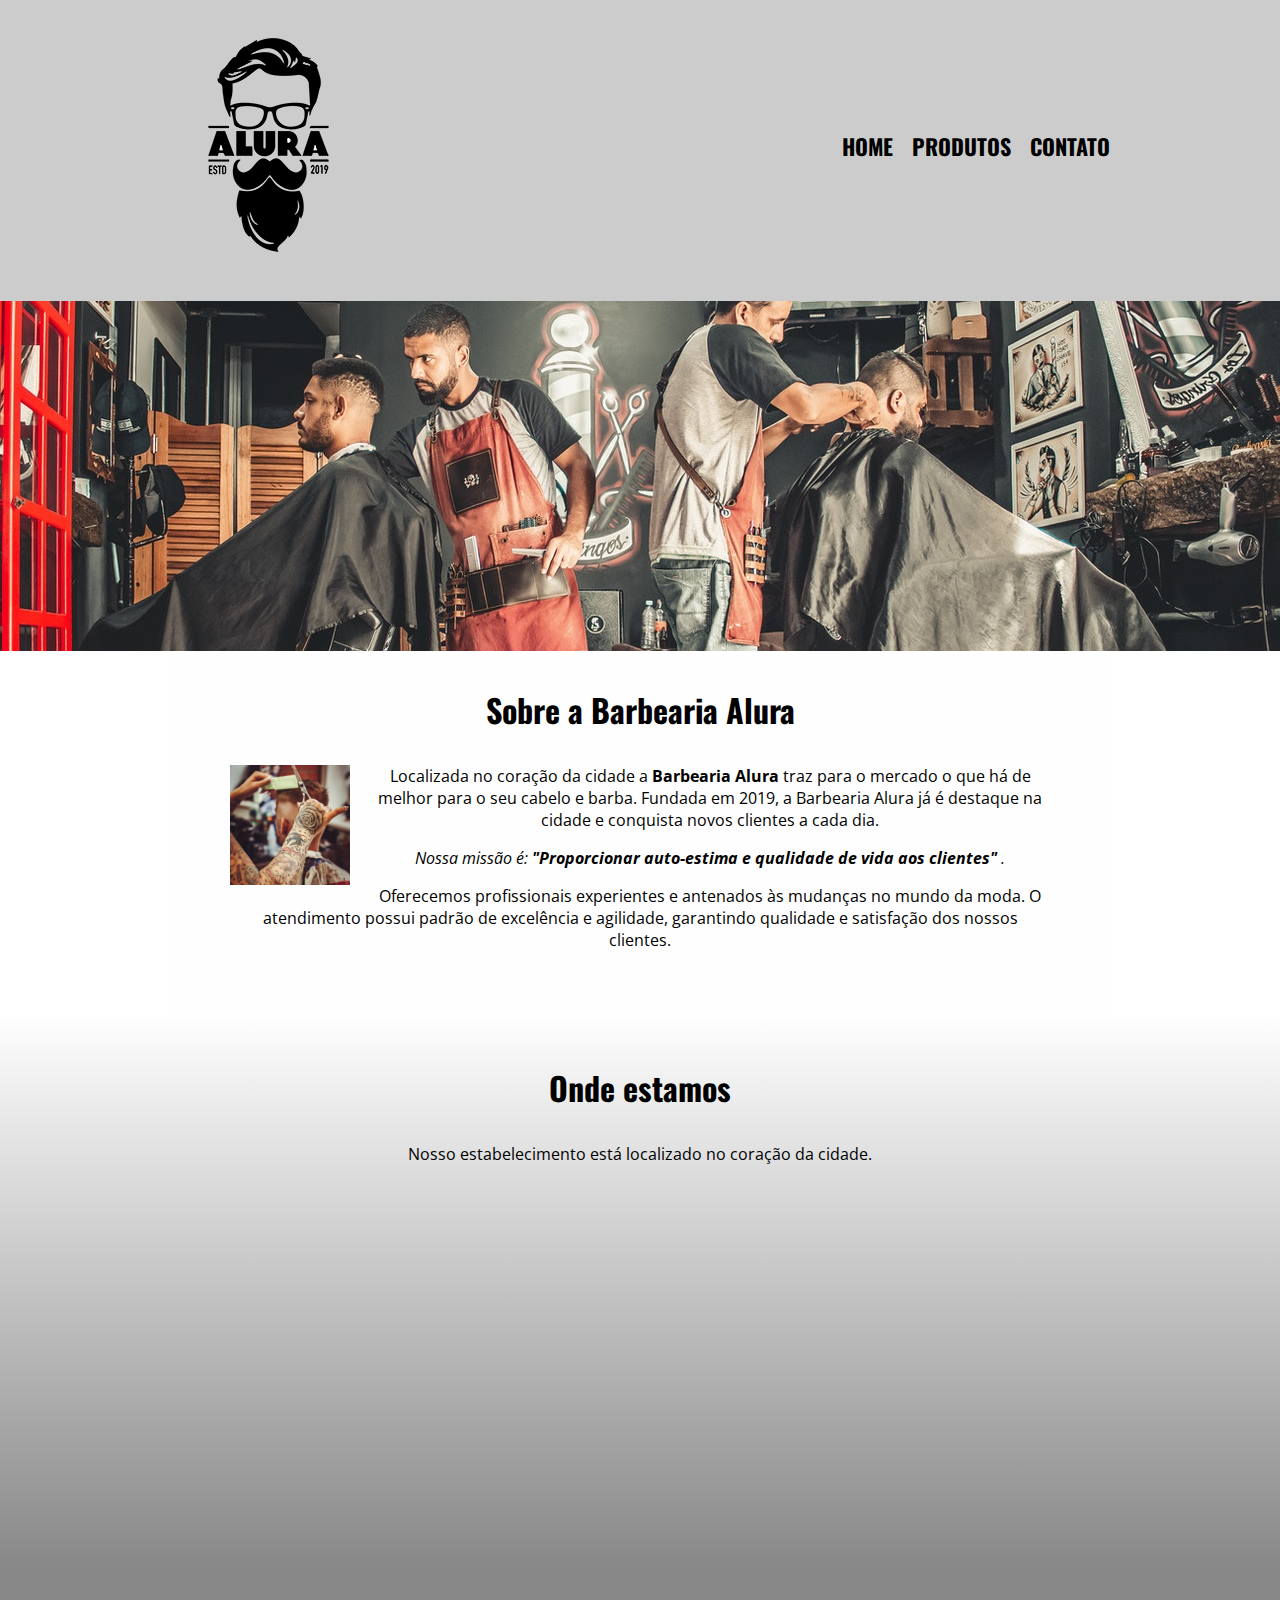
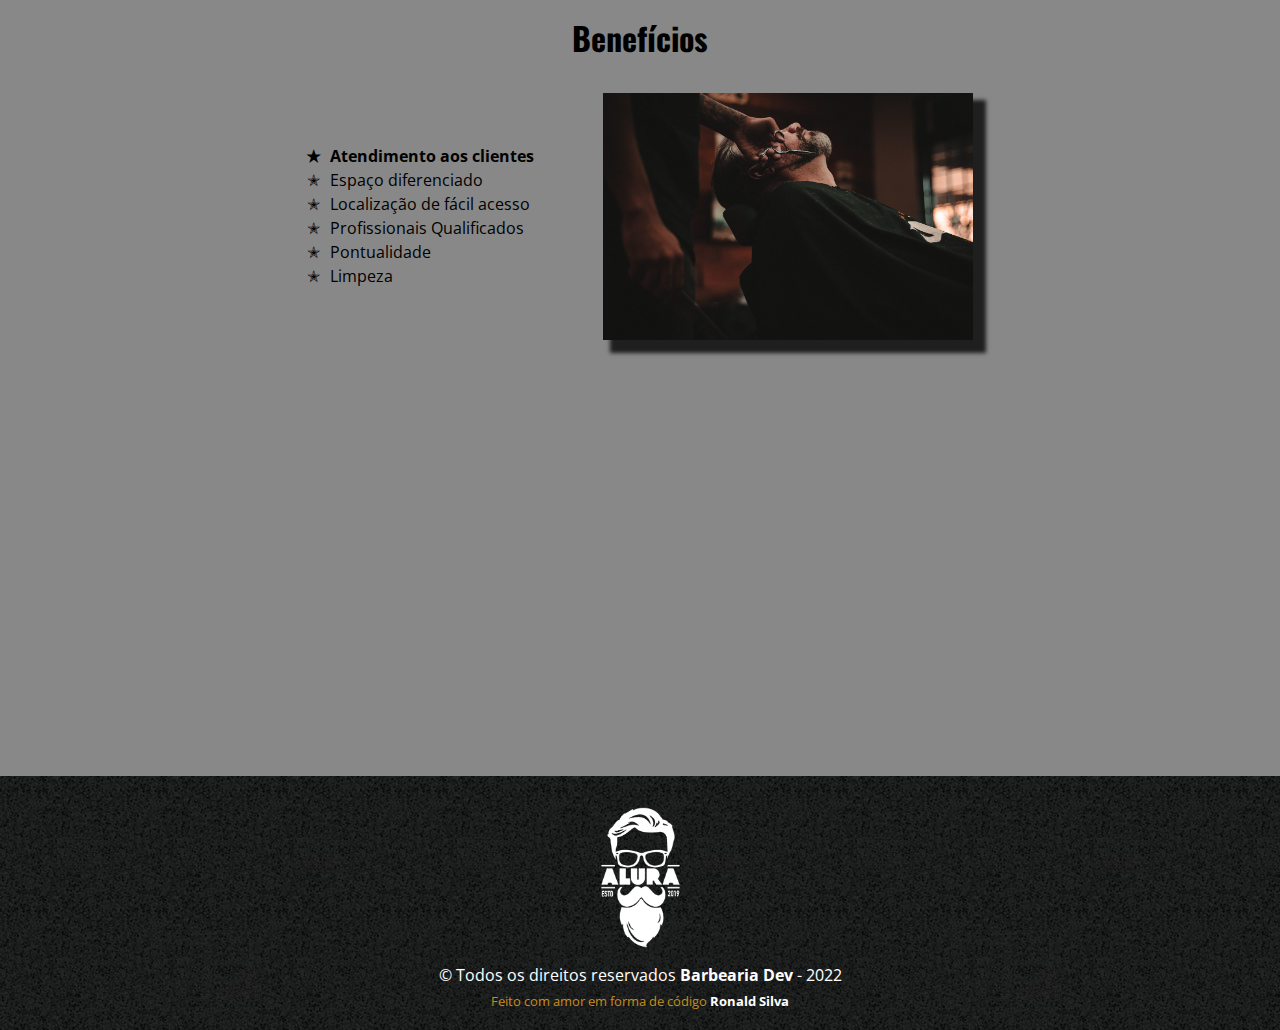
<file: index.html>
<!DOCTYPE html>
<html lang="en">
  <head>
    <meta charset="UTF-8" />
    <meta http-equiv="X-UA-Compatible" content="IE=edge" />
    <meta name="viewport" content="width=device-width, initial-scale=1.0" />
    <title>Barbearia Alura</title>
    <link rel="stylesheet" href="style.css" />

    <!-- Google fonts -->

    <link rel="preconnect" href="https://fonts.googleapis.com" />
    <link rel="preconnect" href="https://fonts.gstatic.com" crossorigin />
    <link
      href="https://fonts.googleapis.com/css2?family=Open+Sans:wght@400;500;600;700&family=Oswald:wght@500;600;700&display=swap"
      rel="stylesheet"
    />
  </head>
  <body>
    <header class="header">
      <div class="header-container">
        <a href="index.html"> </a>
        <h1 class="titulo">
          <img src="assets/image/logo.png" alt="logo" class="logo" />
          <!--  <br />Barbearia -->
        </h1>

        <nav class="menu">
          <ul>
            <li><a href="index.html">Home</a></li>
            <li><a href="produtos.html">Produtos</a></li>
            <li><a href="contato.html">Contato</a></li>
          </ul>
        </nav>
      </div>
    </header>

    <img
      id="banner"
      src="./assets/image/banner-barber.jpg"
      alt="imagem de uma barbearia"
    />

    <main>
      <section class="about">
        <h2 class="main-title">Sobre a Barbearia Alura</h2>
        <img
          src="assets/image/barber-aside.jpg"
          alt="imagem de um barbeiro com tesoura na mão cortando o cabelo do cliente"
          class="img-About-side"
        />
        <p>
          Localizada no coração da cidade a
          <strong>Barbearia Alura</strong> traz para o mercado o que há de
          melhor para o seu cabelo e barba. Fundada em 2019, a Barbearia Alura
          já é destaque na cidade e conquista novos clientes a cada dia.
        </p>

        <p>
          <em
            >Nossa missão é:
            <strong
              >"Proporcionar auto-estima e qualidade de vida aos
              clientes"</strong
            >
            .</em
          >
        </p>
        <p>
          Oferecemos profissionais experientes e antenados às mudanças no mundo
          da moda. O atendimento possui padrão de excelência e agilidade,
          garantindo qualidade e satisfação dos nossos clientes.
        </p>
      </section>

      <section class="map">
        <h3 class="main-title">Onde estamos</h3>

        <p>Nosso estabelecimento está localizado no coração da cidade.</p>

        <div class="map-content">
          <iframe
            class="map-frame"
            src="https://www.google.com/maps/embed?pb=!1m18!1m12!1m3!1d3658.137847432463!2d-46.371771285543964!3d-23.527543966228244!2m3!1f0!2f0!3f0!3m2!1i1024!2i768!4f13.1!3m3!1m2!1s0x94ce64d12ab343ef%3A0xbd7dd3f4a8099017!2sR.%20das%20Ac%C3%A1cias%2C%20193%20-%20Vila%20Santa%20Margarida%2C%20Ferraz%20de%20Vasconcelos%20-%20SP%2C%2008543-310!5e0!3m2!1spt-BR!2sbr!4v1641437330924!5m2!1spt-BR!2sbr"
            width="100%"
            height="300"
            style="border: 0"
            allowfullscreen=""
            loading="lazy"
          ></iframe>
        </div>
      </section>

      <section class="benefits">
        <div class="benefits-content">
          <h3 class="main-title">Benefícios</h3>

          <div class="benefits-flex">
            <ul class="benefits-list">
              <li class="items">Atendimento aos clientes</li>
              <li class="items">Espaço diferenciado</li>
              <li class="items">Localização de fácil acesso</li>
              <li class="items">Profissionais Qualificados</li>
              <li class="items">Pontualidade</li>
              <li class="items">Limpeza</li>
            </ul>
            <img src="assets/image/beneficios.jpg" alt="" class="imgBenefits" />
          </div>
          <div class="video">
            <iframe
              width="100%"
              height="315"
              src="https://www.youtube.com/embed/hJMj-a-Jdcs"
              title="YouTube video player"
              frameborder="0"
              allow="accelerometer; autoplay; clipboard-write; encrypted-media; gyroscope; picture-in-picture"
              allowfullscreen
            ></iframe>
          </div>
        </div>
      </section>
    </main>
    <footer>
      <div class="footer-container">
        <img src="./assets/image/logo-branco.png" alt="" class="img-footer" />
        <p class="copyright">
          &copy Todos os direitos reservados <strong>Barbearia Dev</strong> -
          2022
        </p>
        <p>
          Feito com amor em forma de código<a
            href="https://github.com/rohuldson"
            target="_blank"
          >
            Ronald Silva</a
          >
        </p>
      </div>
    </footer>
  </body>
</html>
</file>
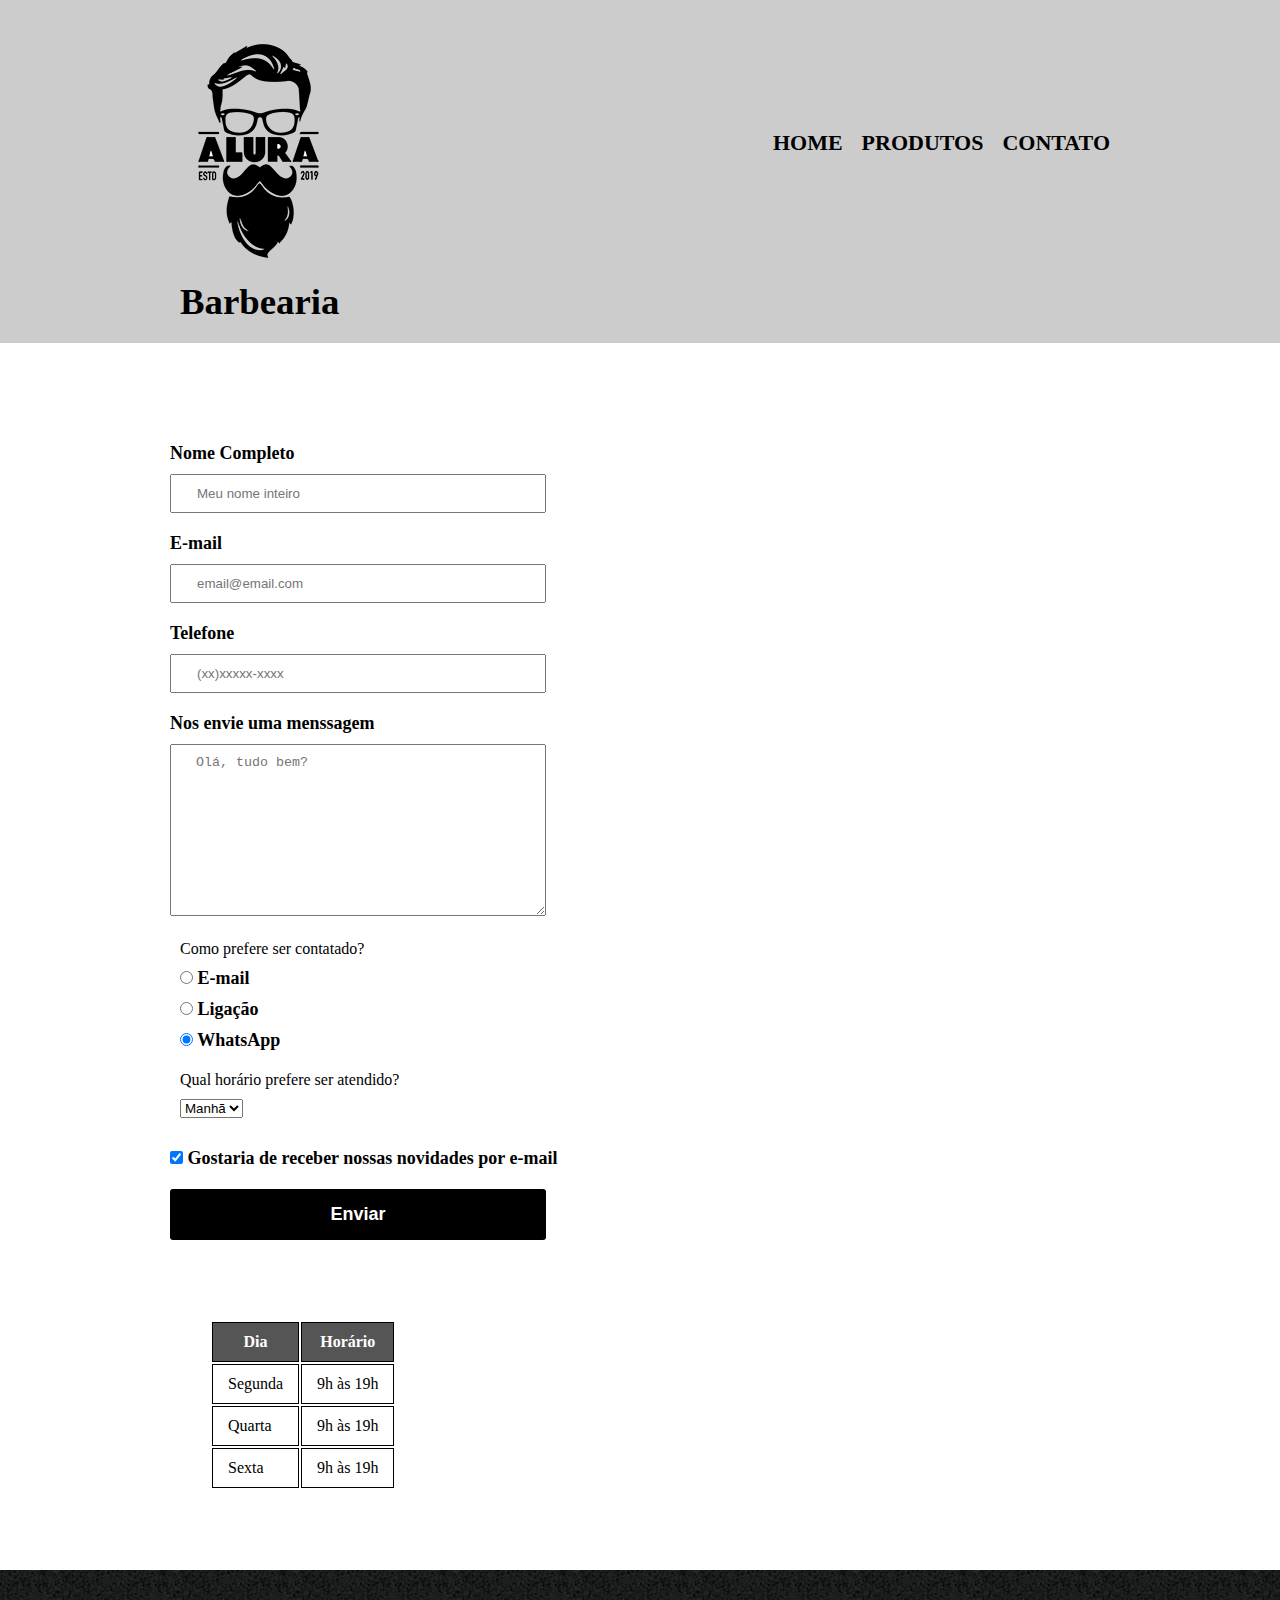
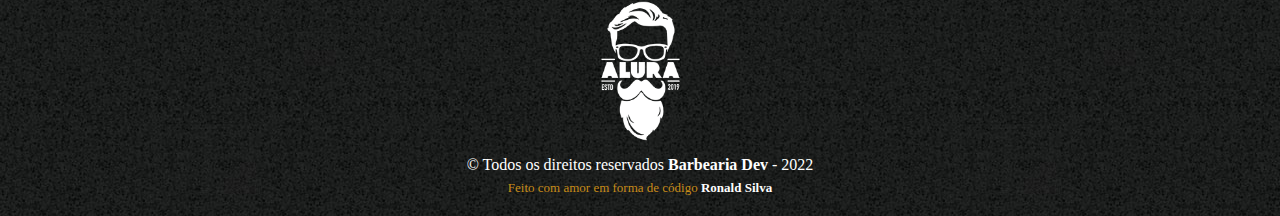
<file: contato.html>
<!DOCTYPE html>
<html lang="pt-br">
  <head>
    <meta charset="UTF-8" />
    <meta http-equiv="X-UA-Compatible" content="IE=edge" />
    <meta name="viewport" content="width=device-width, initial-scale=1.0" />
    <title>Contato - Barbearia Dev</title>
    <link rel="stylesheet" href="produtos.css" type="text/css" />
  </head>
  <body>
    <header class="header">
      <div class="header-container">
        <div class="img-align">
          <a href="index.html">
            <img
              src="assets/image/logo.png"
              alt="logo da barbearia"
              class="logo"
            />
          </a>
          <h1 class="titulo">Barbearia</h1>
        </div>

        <nav class="menu">
          <ul>
            <li><a href="index.html">Home</a></li>
            <li><a href="produtos.html">Produtos</a></li>
            <li><a href="contato.html">Contato</a></li>
          </ul>
        </nav>
      </div>
    </header>

    <main>
      <div class="container">
        <form action="">
          <label for="fullname">Nome Completo</label>
          <input
            type="text"
            id="fullname"
            class="input-padrao"
            placeholder="Meu nome inteiro "
            required
          />

          <label for="email">E-mail</label>
          <input
            type="email"
            id="email"
            class="input-padrao"
            placeholder="email@email.com"
            required
          />

          <label for="phone">Telefone</label>
          <input
            type="tel"
            id="phone"
            class="input-padrao"
            placeholder="(xx)xxxxx-xxxx"
            required
          />

          <label for="message">Nos envie uma menssagem </label>
          <textarea
            name="message"
            id=""
            cols="49"
            rows="10"
            class="input-padrao"
            placeholder="Olá, tudo bem?"
            required
          ></textarea>

          <fieldset class="radio-section">
            <legend>Como prefere ser contatado?</legend>
            <label for="radio-email">
              <input
                type="radio"
                value="email"
                id="radio-email"
                name="contato"
              />
              E-mail</label
            >

            <label for="radio-telefone">
              <input
                type="radio"
                value="telefone"
                id="radio-telefone"
                name="contato"
              />
              Ligação</label
            >

            <label for="radio-whatsapp"
              ><input
                type="radio"
                value="whatsapp"
                id="radio-whatsapp"
                name="contato"
                checked
              />
              WhatsApp</label
            >
          </fieldset>

          <fieldset class="select-area">
            <legend>Qual horário prefere ser atendido?</legend>
            <select name="" id="">
              <option value="manha">Manhã</option>
              <option value="tarde">Tarde</option>
              <option value="noite">Noite</option>
            </select>
          </fieldset>

          <div class="news">
            <label
              ><input type="checkbox" checked /> Gostaria de receber nossas
              novidades por e-mail</label
            >
          </div>

          <input type="submit" value="Enviar" class="input-padrao submit-btn" />
        </form>
      </div>

      <table>
        <thead>
          <tr>
            <th>Dia</th>
            <th>Horário</th>
          </tr>
        </thead>

        <tbody>
          <tr>
            <td>Segunda</td>
            <td>9h às 19h</td>
          </tr>

          <tr>
            <td>Quarta</td>
            <td>9h às 19h</td>
          </tr>
          <tr>
            <td>Sexta</td>
            <td>9h às 19h</td>
          </tr>
        </tbody>
      </table>
    </main>

    <footer>
      <div class="footer-container">
        <img src="./assets/image/logo-branco.png" alt="" class="img-footer" />
        <p class="copyright">
          &copy Todos os direitos reservados <strong>Barbearia Dev</strong> -
          2022
        </p>
        <p>
          Feito com amor em forma de código<a
            href="https://github.com/rohuldson"
            target="_blank"
          >
            Ronald Silva</a
          >
        </p>
      </div>
    </footer>
  </body>
</html>
</file>
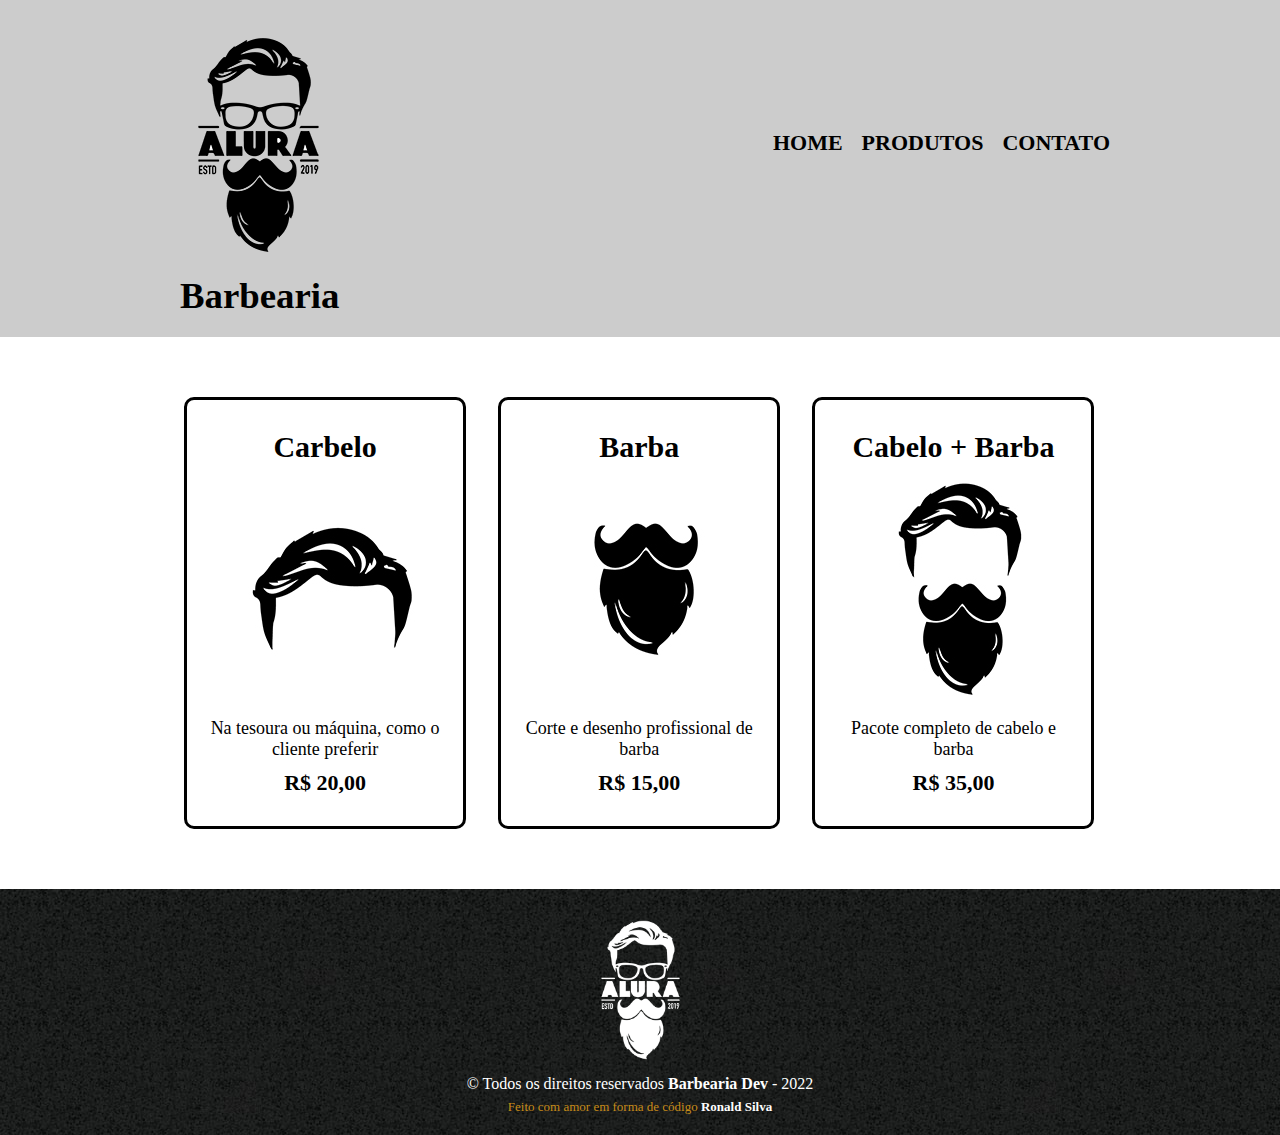
<file: produtos.html>
<!DOCTYPE html>
<html lang="en">
  <head>
    <meta charset="UTF-8" />
    <meta http-equiv="X-UA-Compatible" content="IE=edge" />
    <meta name="viewport" content="width=device-width, initial-scale=1.0" />
    <title>Produtos</title>
    <link rel="stylesheet" href="produtos.css" type="text/css" />
  </head>

  <body>
    <header class="header">
      <div class="header-container">
        <a href="index.html">
          <img src="assets/image/logo.png" alt="logo" class="logo" />
        </a>
        <h1 class="titulo">Barbearia</h1>

        <nav class="menu">
          <ul>
            <li><a href="index.html">Home</a></li>
            <li><a href="produtos.html">Produtos</a></li>
            <li><a href="contato.html">Contato</a></li>
          </ul>
        </nav>
      </div>
    </header>

    <main>
      <ul class="produtos">
        <li>
          <h2>Carbelo</h2>
          <img src="assets/image/cabelo.jpg" alt="" />
          <p class="produto-desc">
            Na tesoura ou máquina, como o cliente preferir
          </p>
          <p class="produto-preco">R$ 20,00</p>
        </li>

        <li>
          <h2>Barba</h2>
          <img src="assets/image/barba.jpg" alt="" />
          <p class="produto-desc">Corte e desenho profissional de barba</p>
          <p class="produto-preco">R$ 15,00</p>
        </li>

        <li>
          <h2>Cabelo + Barba</h2>
          <img src="assets/image/cabelo+barba.jpg" alt="" />
          <p class="produto-desc">Pacote completo de cabelo e barba</p>
          <p class="produto-preco">R$ 35,00</p>
        </li>
      </ul>
    </main>

    <footer>
      <div class="footer-container">
        <img src="./assets/image/logo-branco.png" alt="" class="img-footer" />
        <p class="copyright">
          &copy Todos os direitos reservados <strong>Barbearia Dev</strong> -
          2022
        </p>
        <p>
          Feito com amor em forma de código<a
            href="https://github.com/rohuldson"
            target="_blank"
          >
            Ronald Silva</a
          >
        </p>
      </div>
    </footer>
  </body>
</html>
</file>
<file: style.css>
* {
  padding: 0;
  margin: 0;
  box-sizing: border-box;
  list-style-type: none;
}

/* 
font-family: 'Open Sans', sans-serif;
font-family: 'Oswald', sans-serif;

*/
header,
footer {
  background: #ccc;
  padding: 20px 0;
}

h1,
h2,
h3 {
  font-family: "Oswald", sans-serif;
}

body {
  font-family: "Open Sans", sans-serif;
}

/* Header Area */
.header-container,
.footer-container {
  position: relative;
  margin: 0 auto;
  width: 940px;
}

nav.menu {
  position: absolute;
  top: 110px;
  right: 0;
  text-align: center;
  font-family: "Oswald", sans-serif;
}

nav.menu ul li {
  margin: 0 0 0 15px;
  display: inline-block;
}

nav li a {
  text-transform: uppercase;
  color: #000;
  font-weight: 700;
  font-size: 22px;
  text-decoration: none;
}

nav li a:hover {
  text-decoration: underline;
  cursor: pointer;
  color: #c78c19;
  transition: all 0.2s ease;
}

/* Home Css */

#banner {
  width: 100%;
  height: 350px;
  object-fit: cover;
}

.main-title {
  text-align: center;

  font-size: 2rem;
  margin-bottom: 2rem;
  clear: left;
}

/* Banner */

section.about {
  width: 940px;
  margin: 0 auto;
  background: #fefefe;
  padding: 30px 60px;
  text-align: center;
  min-height: 360px;
}

h1.titulo {
  font-size: 2.3rem;
  padding: 0 10px;
  margin-left: 0;
}

/* Benefits Area */
section.benefits {
  background: #888888;
  padding: 20px;
  padding: 3rem 0;
}

.benefits-list {
  width: 40%;
  display: inline-block;

  vertical-align: top;
}

.imgBenefits {
  width: 50%;
  box-shadow: 10px 10px 4px 3px rgb(31, 31, 31);
}

.benefits-content {
  width: 740px;
  margin: 0 auto;
}

ul.benefits li {
  font-style: italic;
}

.items {
  line-height: 1.5;
}

.items:before {
  content: "\272D";
  margin-right: 10px;
}

.items:first-child {
  font-weight: bold;
}

.video {
  width: 560px;
  margin: 1.3rem auto;
}

/* footer */

footer {
  background-image: url(assets/image/bg.jpg);
}

.footer-container {
  text-align: center;
}

footer .footer-container p {
  color: #fff;
}

footer .footer-container p:last-child,
a {
  font-size: 13px;
  margin-top: 6px;
  color: #c78c19;
}

footer .footer-container a {
  text-decoration: none;
  color: #fff;
  font-weight: bolder;
}

footer .img-footer {
  width: 115px;
}

.img-About-side {
  width: 120px;
  height: 120px;
  object-fit: cover;

  float: left;

  margin: 0 20px 20px 0;
}

.about p {
  margin: 0 0 1rem;
}

.about strong {
  font-weight: bold;
}

.about em {
  font-style: italic;
}

section.map {
  padding: 3rem 0;
  background: linear-gradient(#fefefe, #888888);
}

.map-content {
  width: 940px;
  margin: 0 auto;
}
section.map p {
  margin-bottom: 3rem;
  text-align: center;
}
/* 
ul {
  display: inline-block;
  vertical-align: top;
  width: 20%;
  margin-right: 15%;
} */

.benefits-flex {
  display: flex;
  /*  flex-direction: column;*/
  justify-content: center;
  align-items: center;
  margin-bottom: 3rem;
}

@media screen and (max-width: 480px) {
  .header-container,
  section.about,
  .benefits-content,
  .map-content,
  .video,
  .footer-container {
    width: auto;
  }

  h1 {
    text-align: center;
  }

  .header-container a img {
    margin-left: 100px;
  }

  nav.menu {
    position: static;
  }

  .benefits-flex {
    flex-direction: column;
  }
  .benefits-list,
  .imgBenefits {
    width: 100%;
  }

  .benefits-content {
    padding: 10px 1.5rem;
  }

  .benefits-list {
    margin-bottom: 1rem;
  }

  .img-About-side {
    display: none;
    opacity: 0;
  }

  section.about {
    padding: 1rem 2rem;
  }

  section.map {
    padding: 1rem;
  }

  p,
  .benefits-list li {
    font-size: 1.2rem;
  }

  img.logo {
    width: 118px;
    height: auto;
  }

  img.img-footer {
    width: 95px;
    height: auto;
  }
}
</file>
<file: produtos.css>
* {
  padding: 0;
  margin: 0;
  box-sizing: border-box;
}

.header,
footer {
  background-color: #ccc;
  padding: 20px 0;
}

h1.titulo {
  font-size: 2.3rem;
  padding: 0 10px;
  margin-left: 0;
}

.header-container,
.footer-container {
  width: 940px;
  position: relative;
  margin: 0 auto;
}

nav.menu {
  position: absolute;
  top: 110px;
  right: 0;
  text-align: center;
}

nav li {
  display: inline-block;
  margin: 0 0 0 15px;
}

nav li a {
  text-transform: uppercase;
  color: #000;
  font-weight: 700;
  font-size: 22px;
  text-decoration: none;
}

nav li a:hover {
  text-decoration: underline;
  cursor: pointer;
  color: #c78c19;
  transition: all 0.2s ease;
}

main {
  padding: 60px 0;
  width: 940px;
  margin: 0 auto;
  overflow: hidden;
}

.produtos {
  margin: 0 auto;
  max-width: 940px;
  width: 100%;
}

.produtos li {
  display: inline-block;
  text-align: center;
  border: 3px solid #000;
  width: 30%;
  vertical-align: top;
  padding: 30px 20px;
  border-radius: 10px;

  margin: 0 1.5%;
  transition: all 0.3s ease-in-out;
}

.produtos li:hover {
  border-color: #c78c19;
  cursor: pointer;
  transform: scale(1.06);
}

.produtos li:active {
  border-color: #c78c19;
  cursor: pointer;
}

.produtos h2 {
  font-size: 30px;
  font-weight: bold;
}

.produto-preco {
  font-size: 22px;
  font-weight: bold;
  margin: 10px 0 0;
}

.produto-desc {
  font-size: 18px;
  font-weight: 500;
}

.produtos img {
  margin: 0 auto;
}

footer {
  background-image: url(assets/image/bg.jpg);
}

.footer-container {
  text-align: center;
}

footer .footer-container p {
  color: #fff;
}

footer .footer-container p:last-child,
a {
  font-size: 13px;
  margin-top: 6px;
  color: #c78c19;
}

footer .footer-container a {
  text-decoration: none;
  color: #fff;
  font-weight: bolder;
}

footer .img-footer {
  width: 115px;
}

/* FORM */
form {
  width: 50%;
  margin: 40px 0;
}

form label,
form p {
  display: block;
  font-size: 18px;
  margin: 0 0 10px;
  font-weight: bold;
}

.input-padrao {
  width: 80%;
  padding: 10px 25px;
  margin: 0 0 20px;
}

.news {
  margin: 20px 0;
}
/* maps */
.container {
  display: flex;
  align-items: center;
  /* padding: 10px; */
}

.map-frame {
  width: 50%;
}

fieldset {
  width: 375px;
  padding: 10px;
  border: 0;
}

.submit-btn {
  color: #fff;
  background: #000;
  border: none;
  padding: 15px 20px;
  transition: all 0.3s ease-in-out;
  margin-bottom: 20px;
  font-size: 18px;
  font-weight: bold;
  border-radius: 3px;
  cursor: pointer;
}

.submit-btn:hover {
  background: #c78c19;

  /* outline-offset: -1px; */
  outline: 2px solid #161514;
}

.img-align {
  display: flex;
  flex-direction: column;
}

/* Table area */

table {
  margin: 20px 40px;
}

table thead {
  background-color: #555555;
  color: #fff;
  font-weight: bold;
}

table td,
th {
  border: 1px solid #000;
  padding: 10px 15px;
}
</file>
